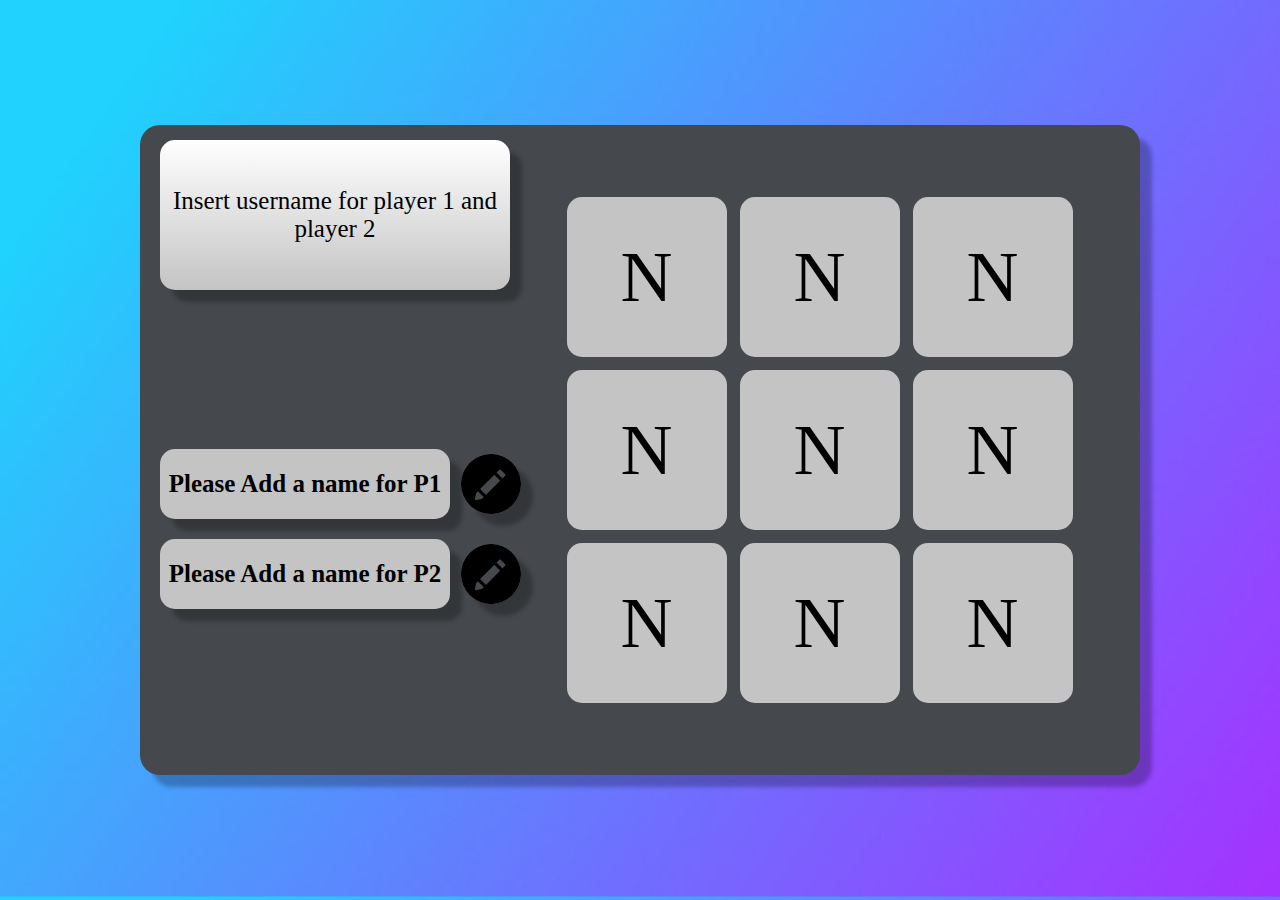
<file: index.html>
<!doctype html>

<html lang="en">
<head>
  <meta charset="utf-8">
  <title>A Tic Tac Toe Game</title>
  <meta name="description" content="A Tic Tac Toe Game">
  <meta name="author" content="BitInByte">
  <link id="ss" rel="stylesheet" href="stylesheet.css">
</head>

<body>
    <div id="container">
        <div id="display">
            <p id="displayText">Insert username for player 1 and player 2</p>
        </div>

        <div id="cName">
            <div id="nBar">
                <form action="">
                    <!--<label for="name">Insert your name</label>-->
                    <input type="text" placeholder="Insert your name" name="user" id="cBarForm" required>
                </form>
            </div>

            <a id="aName"></a>
        </div>

        <div class="plDisplays">
            <div class="pRow">
                <div class="plDisplay">
                    <p id="pl1" class="pName">Please Add a name for P1</p>            
                </div>

                <a id="bpc1" class="bpc"></a>
            </div>
            <div class="pRow">
                <div class="plDisplay">
                    <p id="pl2" class="pName">Please Add a name for P2</p>            
                </div>
                <a id="bpc2" class="bpc"></a>
            </div>
        </div>

        <div id="buttons">
            <div id="bt0" class="bt">

            </div>
            <div id="bt1" class="bt">
                
            </div>
            <div id="bt2" class="bt">

            </div>
            <div id="bt3" class="bt">

            </div>
            <div id="bt4" class="bt">

            </div>
            <div id="bt5" class="bt">

            </div>
            <div id="bt6" class="bt">

            </div>
            <div id="bt7" class="bt">

            </div>
            <div id="bt8" class="bt">

            </div> 
        </div>
        <div id="newGame">
            <p id="gameFinish"></p>
        </div>
    </div>

  <script type="text/javascript" src="js/utils.js"></script>
  <script type="text/javascript" src="js/main.js"></script>
</body>
</html>
</file>
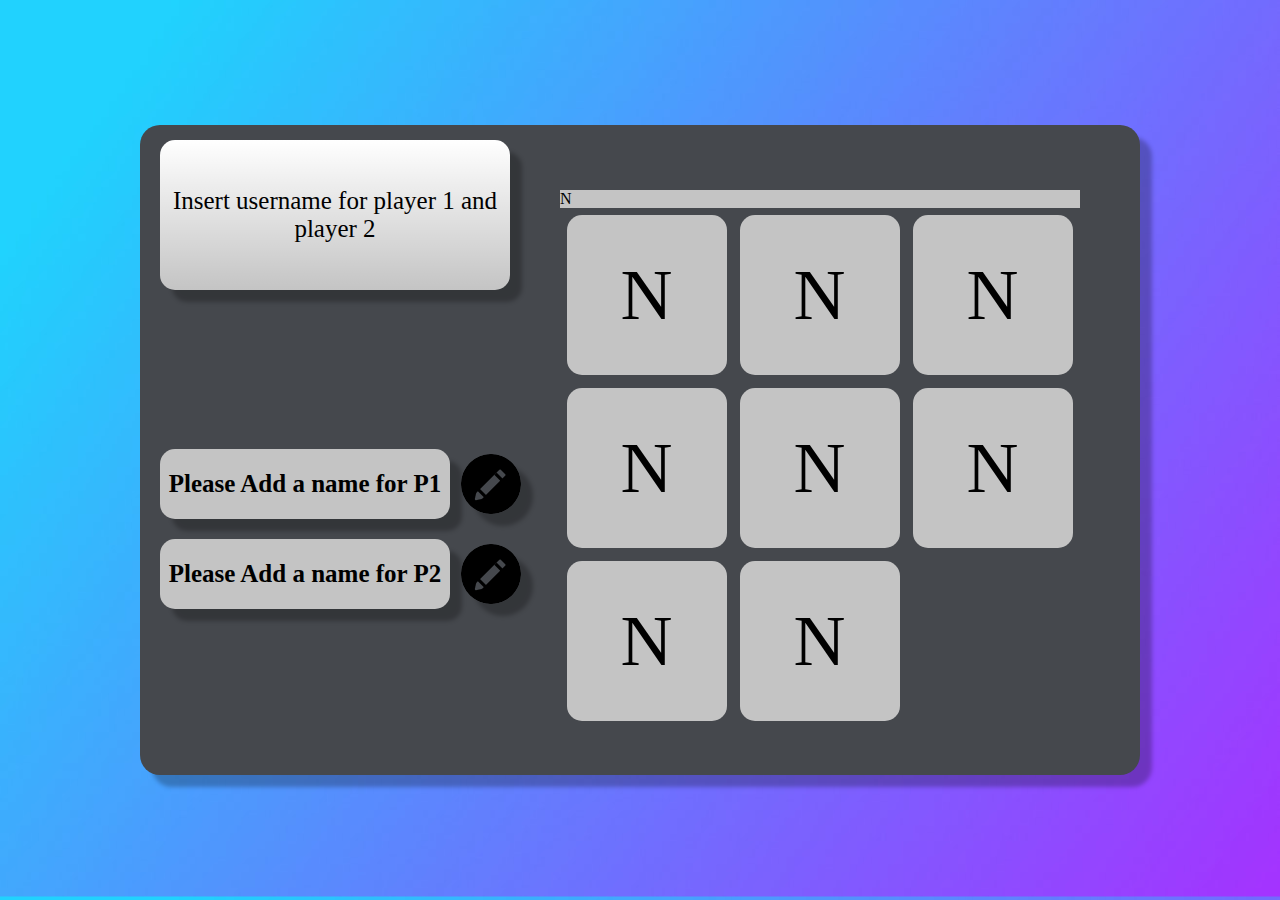
<file: indexOld.html>
<!DOCTYPE html>

<html lang="en">
  <head>
    <meta charset="utf-8" />
    <title>A Tic Tac Toe Game</title>
    <meta name="description" content="A Tic Tac Toe Game" />
    <meta name="author" content="BitInByte" />
    <link id="ss" rel="stylesheet" href="stylesheet.css" />
  </head>

  <body>
    <div id="container">
      <div id="display">
        <p id="displayText">Insert username for player 1 and player 2</p>
      </div>

      <div id="cName">
        <div id="nBar">
          <form action="">
            <!--<label for="name">Insert your name</label>-->
            <input
              type="text"
              placeholder="Insert your name"
              name="user"
              id="cBarForm"
              required
            />
          </form>
        </div>

        <a id="aName"></a>
      </div>

      <div class="plDisplays">
        <div class="pRow">
          <div class="plDisplay">
            <p id="pl1" class="pName">Please Add a name for P1</p>
          </div>

          <a id="bpc1" class="bpc"></a>
        </div>
        <div class="pRow">
          <div class="plDisplay">
            <p id="pl2" class="pName">Please Add a name for P2</p>
          </div>
          <a id="bpc2" class="bpc"></a>
        </div>
      </div>

      <div id="buttons">
        <div id="bt0 " class="rotation">
          <div class="bt"></div>
          <div class="bt-back"></div>
        </div>
        <div id="bt1" class="bt"></div>
        <div id="bt2" class="bt"></div>
        <div id="bt3" class="bt"></div>
        <div id="bt4" class="bt"></div>
        <div id="bt5" class="bt"></div>
        <div id="bt6" class="bt"></div>
        <div id="bt7" class="bt"></div>
        <div id="bt8" class="bt"></div>
      </div>
      <div id="newGame">
        <p id="gameFinish"></p>
      </div>
    </div>

    <script type="text/javascript" src="js/utils.js"></script>
    <script type="text/javascript" src="js/main.js"></script>
  </body>
</html>
</file>
<file: stylesheet.css>
* {
  margin: 0;
  padding: 0;
}

body {
  background-image: url("imgs/bg.jpeg");
  background-size: cover;
}

#container {
  position: absolute;

  /*margin: 0, auto;*/
  left: 50%;
  /* margin-left: -500px; */
  top: 50%;
  /* margin-top: -325px; */
  transform: translate(-50%, -50%);

  background-color: #45484d;
  width: 1000px;
  height: 650px;

  box-shadow: 12px 12px 4px rgba(0, 0, 0, 0.25);
  border-radius: 20px;
}

#display {
  position: absolute;

  top: 15px;
  left: 20px;

  height: 150px;
  width: 350px;

  background: linear-gradient(180deg, #ffffff 0%, rgba(255, 255, 255, 0) 100%),
    #c4c4c4;

  box-shadow: 12px 12px 4px rgba(0, 0, 0, 0.25);
  border-radius: 15px;
}

#displayText {
  width: 100%;
  height: 100%;

  font-size: 25px;

  text-align: center;

  display: flex;
  justify-content: center;
  align-items: center;
}

#cName {
  display: none;

  position: absolute;
  left: 20px;
  top: 195px;

  width: 350px;
  height: 90px;

  background-color: #c4c4c4;

  box-shadow: 12px 12px 4px rgba(0, 0, 0, 0.25);
  border-radius: 15px;
}

#nBar {
  float: left;

  width: 260px;
  height: 50px;

  margin-top: 20px;
  margin-left: 10px;
}

#cBarForm {
  float: left;

  width: 256px;
  height: 46px;

  font-size: 25px;
  text-align: center;

  display: flex;
  justify-content: center;
  vertical-align: middle;
  align-items: center;

  background-color: white;

  border-radius: 15px;
}

#aName {
  float: left;

  /* background-image: url("imgs/bAccept.png"); */
  background-image: url("imgs/bb2.png");

  width: 60px;
  height: 60px;

  margin-left: 10px;
  margin-top: 15px;

  cursor: pointer;

  -o-transition: transform 0.5s;
  transition: transform 0.5s;
}

#aName:hover {
  background-image: url("imgs/bAccept.png");
  /* transform: translateY(-2px); */
  -o-transform: scale(1.3, 1.3);
  -webkit-transform: scale(1.3, 1.3);
  transform: scale(1.3, 1.3);
}

.plDisplays {
  position: absolute;

  height: 160px;
  width: 362px;

  top: 324px;
  left: 20px;
}

.pRow {
  width: 100%;
  height: 70px;
}

.pRow:last-child {
  margin-top: 20px;
}

.plDisplay {
  float: left;

  height: 70px;
  width: 290px;

  /*margin: 5px;*/

  background-color: #c4c4c4;

  align-items: center;

  border-radius: 15px;
  box-shadow: 12px 12px 4px rgba(0, 0, 0, 0.25);
}

.bpc {
  float: left;

  margin-left: 11px;
  margin-top: 5px;

  /*position: absolute;*/

  /* background-image: url('imgs/bpc.png'); */
  background-image: url("imgs/bb.png");
  height: 60px;
  width: 60px;

  border-radius: 50%;

  box-shadow: 12px 12px 4px rgba(0, 0, 0, 0.25);

  cursor: pointer;

  -o-transition: transform 0.5s;
  transition: transform 0.5s;
}

.bpc:hover {
  background-image: url("imgs/bpc.png");

  /* transform: translateY(-2px); */
  -o-transform: scale(1.3, 1.3);
  -webkit-transform: scale(1.3, 1.3);
  transform: scale(1.3, 1.3);
}

#bpc1 {
}

#pl1.plDisplay {
  margin-bottom: 10px;
}

/*#pl2.plDisplay {

    margin-top: 10px;

}*/

.pName {
  width: 100%;
  height: 100%;

  font-size: 25px;
  font-weight: bold;

  text-align: center;

  display: flex;
  justify-content: center;
  vertical-align: middle;
  align-items: center;
}

#buttons {
  /*background-color: blueviolet;*/

  position: relative;

  top: 65px;
  left: 420px;

  width: 520px;
  height: 520px;

  /* perspective: 1000px; */
}

#newGame {
  display: none;

  position: absolute;

  top: 65px;
  left: 420px;

  width: 520px;
  height: 520px;

  border-radius: 15px;

  /*background-color: #45484d;*/
  background-color: #c4c4c4;
}

#gameFinish {
  margin-top: 60px;
  margin-left: 35px;

  font-size: 72px;

  text-align: center;

  display: flex;
  justify-content: center;
  vertical-align: middle;
  align-items: center;
}

.bt {
  /* position: absolute; */

  display: flex;
  justify-content: center;

  float: left;

  margin: 6.5px;

  font-size: 72px;
  text-align: center;
  align-items: center;
  line-height: 84px;

  width: 160px;
  height: 160px;

  background: #c4c4c4;
  border-radius: 15px;

  /* z-index: 2; */
}

.bt-back {
  /* position: absolute; */

  backface-visibility: hidden;

  transform: rotateY(180deg);
}

.bt:hover {
  background: radial-gradient(
      93.07% 50% at 50% 50%,
      #ffffff 0%,
      rgba(255, 255, 255, 0) 100%
    ),
    #c4c4c4;
}
</file>
